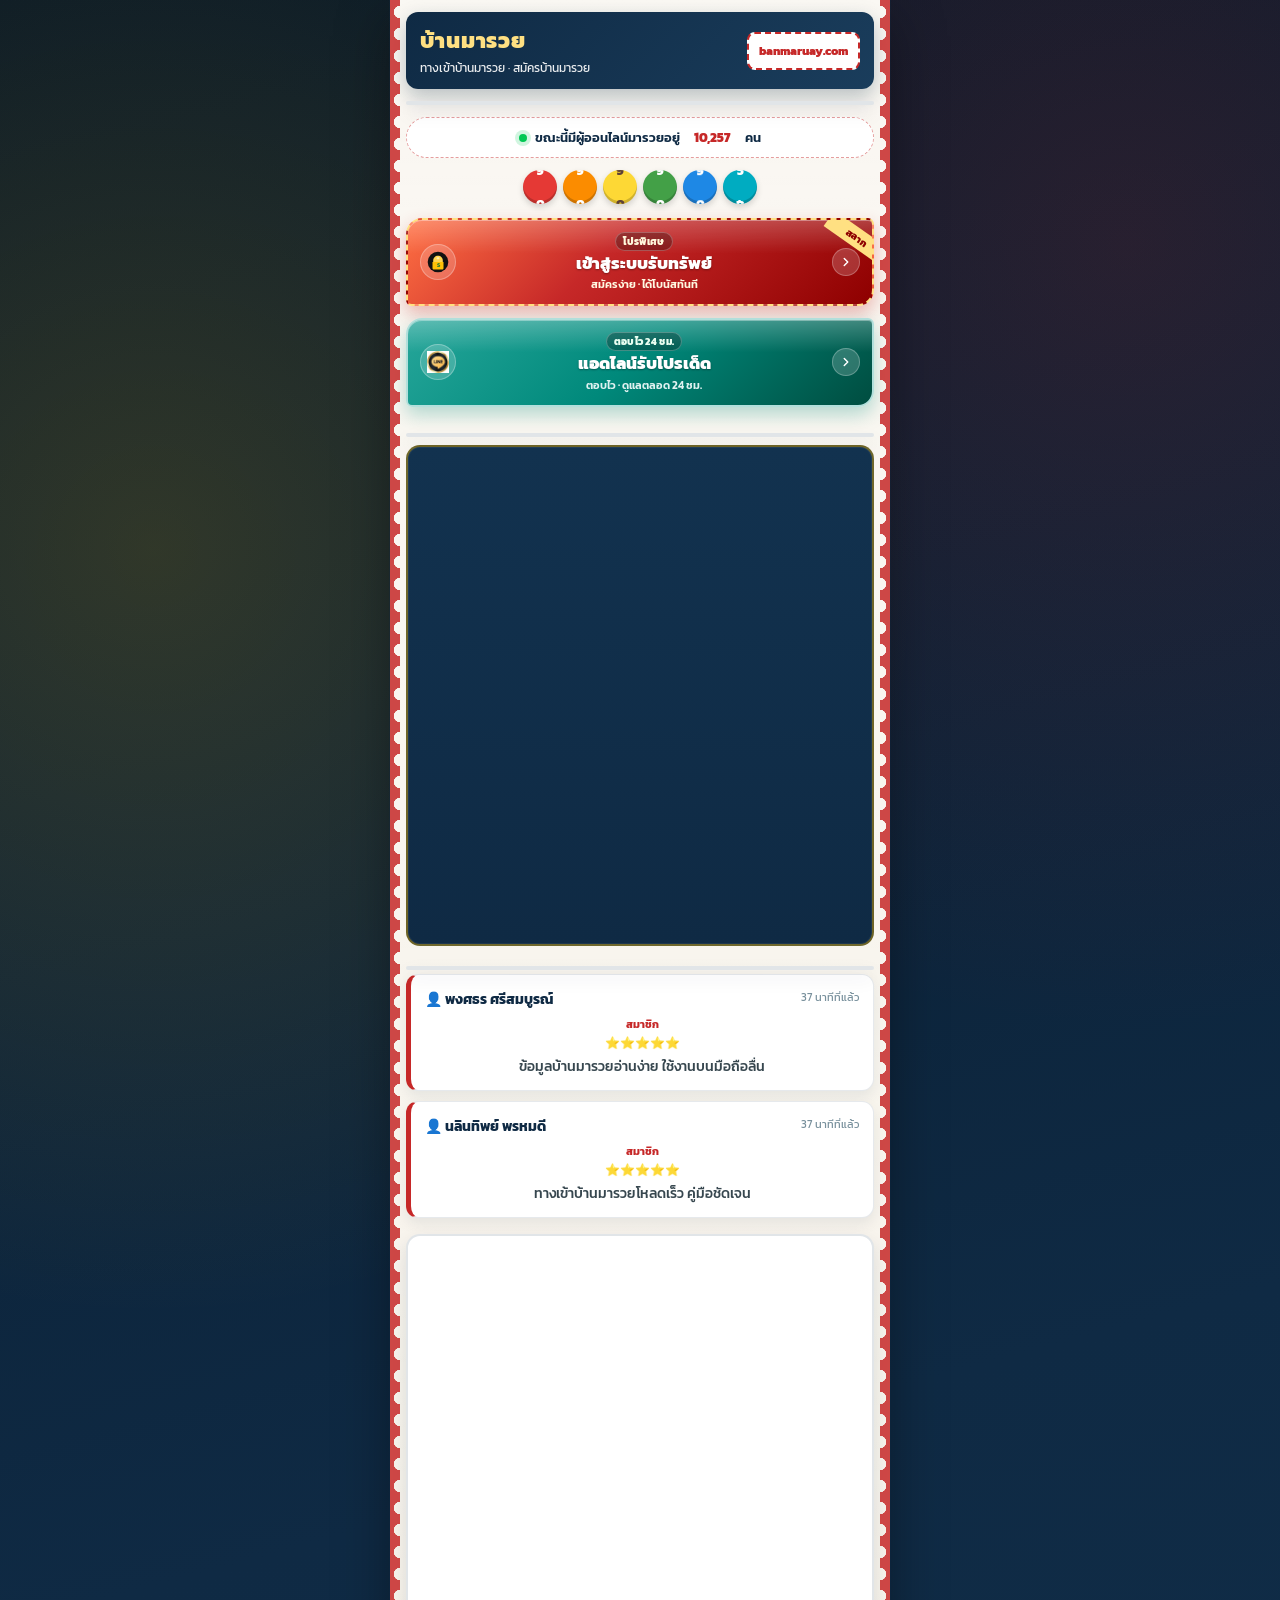
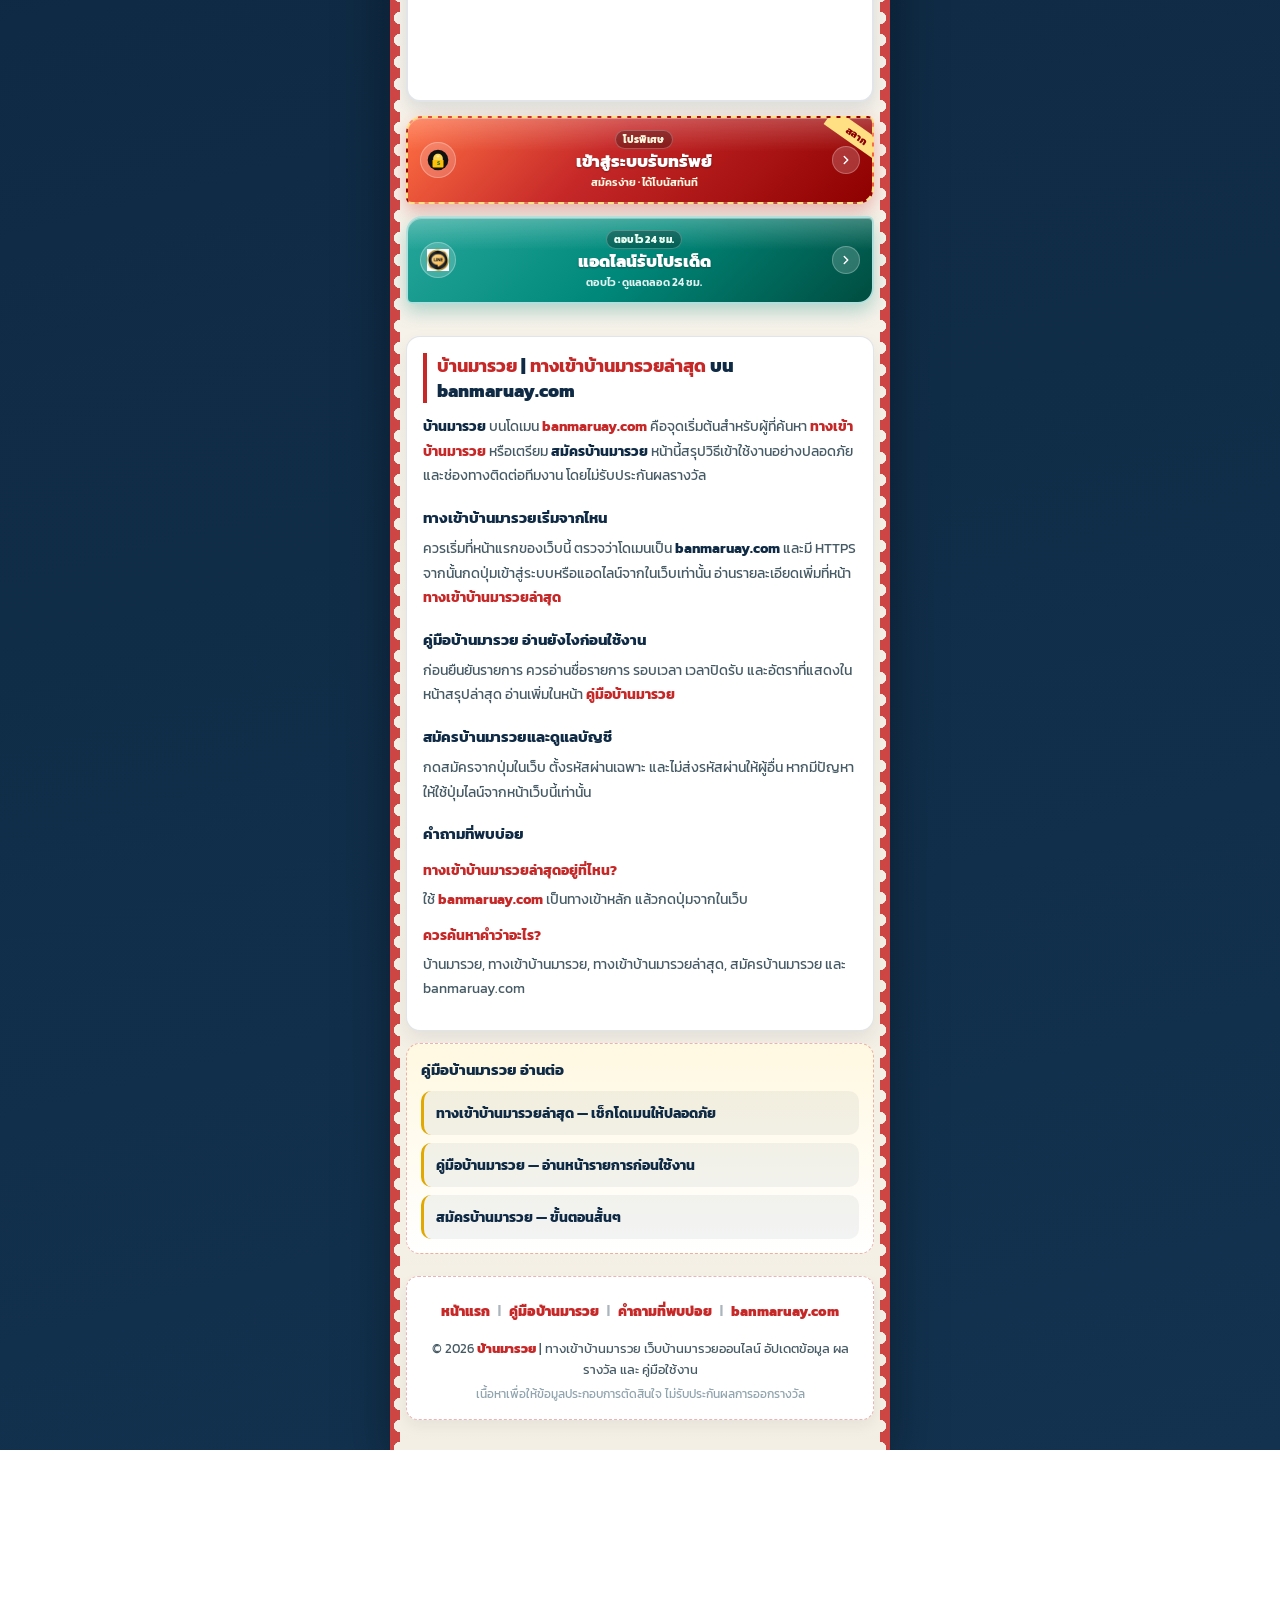
<file: index.html>
﻿<!DOCTYPE html>
<html lang="th">
<head>
    <meta charset="UTF-8">
    <meta name="viewport" content="width=device-width, initial-scale=1.0, viewport-fit=cover">
    <title>บ้านมารวย | ทางเข้าบ้านมารวยล่าสุด บน banmaruay.com</title>
    
    <link rel="icon" type="image/png" href="favicon.png">
    <link rel="icon" type="image/png" sizes="192x192" href="logo-192.png">
    <link rel="apple-touch-icon" href="logo-192.png">
    <link rel="preload" href="hero.webp" as="image" type="image/webp" fetchpriority="high">
    <link rel="dns-prefetch" href="https://maruay.co">
    <link rel="dns-prefetch" href="https://lin.ee">
    <link rel="preconnect" href="https://maruay.co" crossorigin>
    <link rel="preconnect" href="https://lin.ee" crossorigin>
    <link href="https://fonts.googleapis.com/css2?family=Kanit:wght@400;600;700;800&display=swap" rel="stylesheet" media="print" onload="this.media='all'">
    <noscript><link href="https://fonts.googleapis.com/css2?family=Kanit:wght@400;600;700;800&display=swap" rel="stylesheet"></noscript>
    
    <meta name="description" content="บ้านมารวย ทางเข้าบ้านมารวยล่าสุดบน banmaruay.com คู่มือสมัครบ้านมารวย อ่านรายการ และช่องทางติดต่ออย่างปลอดภัย">
    <meta name="keywords" content="บ้านมารวย, ทางเข้าบ้านมารวย, ทางเข้าบ้านมารวยล่าสุด, สมัครบ้านมารวย, มารวย, banmaruay, banmaruay.com, เว็บบ้านมารวย">
    <meta name="robots" content="index, follow, max-image-preview:large">
    <meta name="author" content="บ้านมารวย">
    <meta name="theme-color" content="#0f2a44">
    <link rel="canonical" href="https://banmaruay.com/">
    <meta property="og:locale" content="th_TH">
    <meta property="og:type" content="website">
    <meta property="og:site_name" content="บ้านมารวย">
    <meta property="og:title" content="บ้านมารวย | ทางเข้าบ้านมารวยล่าสุด บน banmaruay.com">
    <meta property="og:description" content="ทางเข้าบ้านมารวยล่าสุด พร้อมคู่มือสมัครและช่องทาง LINE บน banmaruay.com">
    <meta property="og:url" content="https://banmaruay.com/">
    <meta property="og:image" content="https://banmaruay.com/hero.webp">
    <meta name="twitter:card" content="summary_large_image">
    <meta name="twitter:title" content="บ้านมารวย | ทางเข้าบ้านมารวยล่าสุด บน banmaruay.com">
    <meta name="twitter:description" content="ทางเข้าบ้านมารวยล่าสุด คู่มือสมัครบ้านมารวย บน banmaruay.com">
    <meta name="twitter:image" content="https://banmaruay.com/hero.webp">
    <link rel="stylesheet" href="theme.css">

    <script type="application/ld+json">
    {
      "@context": "https://schema.org",
      "@graph": [
        {
          "@type": "Organization",
          "@id": "https://banmaruay.com/#organization",
          "name": "บ้านมารวย",
          "url": "https://banmaruay.com/",
          "logo": { "@type": "ImageObject", "url": "https://banmaruay.com/logo.png" }
        },
        {
          "@type": "WebSite",
          "@id": "https://banmaruay.com/#website",
          "name": "บ้านมารวย",
          "alternateName": ["มารวย", "Banmaruay"],
          "url": "https://banmaruay.com/",
          "inLanguage": "th-TH",
          "publisher": { "@id": "https://banmaruay.com/#organization" }
        },
        {
          "@type": "WebPage",
          "@id": "https://banmaruay.com/#webpage",
          "url": "https://banmaruay.com/",
          "name": "บ้านมารวย | ทางเข้าบ้านมารวยล่าสุด บน banmaruay.com",
          "description": "บ้านมารวย ทางเข้าบ้านมารวยล่าสุดบน banmaruay.com คู่มือสมัครบ้านมารวย และช่องทางติดต่ออย่างปลอดภัย",
          "isPartOf": { "@id": "https://banmaruay.com/#website" },
          "inLanguage": "th-TH",
          "dateModified": "2026-07-22"
        },
        {
          "@type": "FAQPage",
          "mainEntity": [
            {
              "@type": "Question",
              "name": "ทางเข้าบ้านมารวยล่าสุดอยู่ที่ไหน?",
              "acceptedAnswer": {
                "@type": "Answer",
                "text": "ใช้โดเมน banmaruay.com เป็นทางเข้าบ้านมารวยหลัก แล้วกดปุ่มเข้าสู่ระบบจากในเว็บ และตรวจว่ามีการเชื่อมต่อ HTTPS"
              }
            },
            {
              "@type": "Question",
              "name": "ควรค้นหาคำว่าอะไรเพื่อเจอบ้านมารวย?",
              "acceptedAnswer": {
                "@type": "Answer",
                "text": "คำค้นที่เกี่ยวข้องได้แก่ บ้านมารวย, ทางเข้าบ้านมารวย, ทางเข้าบ้านมารวยล่าสุด, สมัครบ้านมารวย และ banmaruay.com"
              }
            }
          ]
        }
      ]
    }
    </script>
</head>
<body>

    <div class="main-container">
        <div class="brand-ticket">
            <div>
                <strong>บ้านมารวย</strong>
                <span>ทางเข้าบ้านมารวย · สมัครบ้านมารวย</span>
            </div>
            <a class="ticket-code" href="https://maruay.co/register?af=user-11327&ag=mabaa" target="_blank" rel="noopener noreferrer">banmaruay.com</a>
        </div>

        <div class="web-image-section">
            <img src="hero.webp" alt="บ้านมารวย ทางเข้าบ้านมารวยล่าสุดบน banmaruay.com" width="860" height="860" fetchpriority="high" decoding="async">
        </div>

        <div class="live-status-bar">
            <div class="status-dot"></div>
            <p>ขณะนี้มีผู้ออนไลน์มารวยอยู่ <span id="online-counter" class="online-counter-num" style="color:#c62828;font-weight:800;">10,248</span> คน</p>
        </div>

        <div class="lottery-balls" aria-hidden="true">
            <span class="ball"><span class="ball-reel ball-reel-down"><span>0</span><span>1</span><span>2</span><span>3</span><span>4</span><span>5</span><span>6</span><span>7</span><span>8</span><span>9</span><span>0</span><span>1</span><span>2</span><span>3</span><span>4</span><span>5</span><span>6</span><span>7</span><span>8</span><span>9</span></span></span>
            <span class="ball"><span class="ball-reel ball-reel-up"><span>0</span><span>1</span><span>2</span><span>3</span><span>4</span><span>5</span><span>6</span><span>7</span><span>8</span><span>9</span><span>0</span><span>1</span><span>2</span><span>3</span><span>4</span><span>5</span><span>6</span><span>7</span><span>8</span><span>9</span></span></span>
            <span class="ball"><span class="ball-reel ball-reel-down-fast"><span>0</span><span>1</span><span>2</span><span>3</span><span>4</span><span>5</span><span>6</span><span>7</span><span>8</span><span>9</span><span>0</span><span>1</span><span>2</span><span>3</span><span>4</span><span>5</span><span>6</span><span>7</span><span>8</span><span>9</span></span></span>
            <span class="ball"><span class="ball-reel ball-reel-up-slow"><span>0</span><span>1</span><span>2</span><span>3</span><span>4</span><span>5</span><span>6</span><span>7</span><span>8</span><span>9</span><span>0</span><span>1</span><span>2</span><span>3</span><span>4</span><span>5</span><span>6</span><span>7</span><span>8</span><span>9</span></span></span>
            <span class="ball"><span class="ball-reel ball-reel-down"><span>0</span><span>1</span><span>2</span><span>3</span><span>4</span><span>5</span><span>6</span><span>7</span><span>8</span><span>9</span><span>0</span><span>1</span><span>2</span><span>3</span><span>4</span><span>5</span><span>6</span><span>7</span><span>8</span><span>9</span></span></span>
            <span class="ball"><span class="ball-reel ball-reel-up-fast"><span>฿</span><span>0</span><span>฿</span><span>1</span><span>฿</span><span>2</span><span>฿</span><span>3</span><span>฿</span><span>5</span><span>฿</span><span>0</span><span>฿</span><span>1</span><span>฿</span><span>2</span><span>฿</span><span>3</span><span>฿</span><span>5</span></span></span>
        </div>

        <div class="button-group-container">
            <a href="https://maruay.co/register?af=user-11327&ag=mabaa" target="_blank" rel="noopener noreferrer" class="btn-action-style btn-login-red">
                <span class="btn-emoji" aria-hidden="true">
                    <svg viewBox="0 0 64 64" xmlns="http://www.w3.org/2000/svg"><circle cx="32" cy="32" r="30" fill="#111"/><path fill="#FFD54F" d="M18 28c0-8 6-14 14-14s14 6 14 14v4H18v-4z"/><path fill="#FFC107" d="M16 32h32v18c0 2-2 4-4 4H20c-2 0-4-2-4-4V32z"/><rect x="28" y="18" width="8" height="6" rx="2" fill="#FFECB3"/><text x="32" y="46" text-anchor="middle" font-size="16" font-weight="700" fill="#2E7D32">$</text></svg>
                </span>
                <span class="btn-copy">
                    <span class="btn-badge">โปรพิเศษ</span>
                    <span class="btn-title">เข้าสู่ระบบรับทรัพย์</span>
                    <span class="btn-sub">สมัครง่าย · ได้โบนัสทันที</span>
                </span>
                <span class="btn-arrow" aria-hidden="true"><svg viewBox="0 0 24 24" xmlns="http://www.w3.org/2000/svg"><path d="M9 6l6 6-6 6"/></svg></span>
            </a>
            <a href="https://lin.ee/xHcjiRK" target="_blank" rel="noopener noreferrer" class="btn-action-style btn-line-green">
                <span class="btn-emoji" aria-hidden="true"><img src="line.webp" alt="" width="22" height="22" decoding="async"></span>
                <span class="btn-copy">
                    <span class="btn-badge">ตอบไว 24 ชม.</span>
                    <span class="btn-title">แอดไลน์รับโปรเด็ด</span>
                    <span class="btn-sub">ตอบไว · ดูแลตลอด 24 ชม.</span>
                </span>
                <span class="btn-arrow" aria-hidden="true"><svg viewBox="0 0 24 24" xmlns="http://www.w3.org/2000/svg"><path d="M9 6l6 6-6 6"/></svg></span>
            </a>
        </div>
        
        <div class="web-image-section">
            <img src="banner.webp" alt="บ้านมารวย รวมข้อมูลรายการและรอบเวลา" width="860" height="480" loading="lazy" decoding="async">
        </div>

        <div class="gold-feed-container">
            <div class="gold-feed-header">
                <h3>รายการถูกหวยและถอนเงินล่าสุด</h3>
                <span class="gold-live-tag">LIVE</span>
            </div>
            <div class="gold-feed-list" id="gold-feed-list"></div>
        </div>

        <div class="web-image-section">
            <img src="content-detail.webp" alt="บ้านมารวย ข้อมูลการใช้งานและขั้นตอนสมาชิก" width="860" height="1200" loading="lazy" decoding="async">
        </div>

        <div class="review-section-container" id="review-section-container"></div>

        <div class="web-image-section">
            <img src="review-zone.webp" alt="ประกาศและข้อมูลสำคัญของบ้านมารวย" width="860" height="900" loading="lazy" decoding="async">
        </div>

        <div class="button-group-container footer-space">
            <a href="https://maruay.co/register?af=user-11327&ag=mabaa" target="_blank" rel="noopener noreferrer" class="btn-action-style btn-login-red">
                <span class="btn-emoji" aria-hidden="true">
                    <svg viewBox="0 0 64 64" xmlns="http://www.w3.org/2000/svg"><circle cx="32" cy="32" r="30" fill="#111"/><path fill="#FFD54F" d="M18 28c0-8 6-14 14-14s14 6 14 14v4H18v-4z"/><path fill="#FFC107" d="M16 32h32v18c0 2-2 4-4 4H20c-2 0-4-2-4-4V32z"/><rect x="28" y="18" width="8" height="6" rx="2" fill="#FFECB3"/><text x="32" y="46" text-anchor="middle" font-size="16" font-weight="700" fill="#2E7D32">$</text></svg>
                </span>
                <span class="btn-copy">
                    <span class="btn-badge">โปรพิเศษ</span>
                    <span class="btn-title">เข้าสู่ระบบรับทรัพย์</span>
                    <span class="btn-sub">สมัครง่าย · ได้โบนัสทันที</span>
                </span>
                <span class="btn-arrow" aria-hidden="true"><svg viewBox="0 0 24 24" xmlns="http://www.w3.org/2000/svg"><path d="M9 6l6 6-6 6"/></svg></span>
            </a>
            <a href="https://lin.ee/xHcjiRK" target="_blank" rel="noopener noreferrer" class="btn-action-style btn-line-green">
                <span class="btn-emoji" aria-hidden="true"><img src="line.webp" alt="" width="22" height="22" loading="lazy" decoding="async"></span>
                <span class="btn-copy">
                    <span class="btn-badge">ตอบไว 24 ชม.</span>
                    <span class="btn-title">แอดไลน์รับโปรเด็ด</span>
                    <span class="btn-sub">ตอบไว · ดูแลตลอด 24 ชม.</span>
                </span>
                <span class="btn-arrow" aria-hidden="true"><svg viewBox="0 0 24 24" xmlns="http://www.w3.org/2000/svg"><path d="M9 6l6 6-6 6"/></svg></span>
            </a>
        </div>

        <div class="seo-article-container">
            <h1 class="seo-article-title"><a href="/">บ้านมารวย</a> | <a href="tang-khao-banmaruay.html">ทางเข้าบ้านมารวยล่าสุด</a> บน banmaruay.com</h1>

            <div class="seo-article-content">
                <p><strong>บ้านมารวย</strong> บนโดเมน <a href="/">banmaruay.com</a> คือจุดเริ่มต้นสำหรับผู้ที่ค้นหา <a href="tang-khao-banmaruay.html">ทางเข้าบ้านมารวย</a> หรือเตรียม <strong>สมัครบ้านมารวย</strong> หน้านี้สรุปวิธีเข้าใช้งานอย่างปลอดภัย และช่องทางติดต่อทีมงาน โดยไม่รับประกันผลรางวัล</p>

                <h2>ทางเข้าบ้านมารวยเริ่มจากไหน</h2>
                <p>ควรเริ่มที่หน้าแรกของเว็บนี้ ตรวจว่าโดเมนเป็น <strong>banmaruay.com</strong> และมี HTTPS จากนั้นกดปุ่มเข้าสู่ระบบหรือแอดไลน์จากในเว็บเท่านั้น อ่านรายละเอียดเพิ่มที่หน้า <a href="tang-khao-banmaruay.html">ทางเข้าบ้านมารวยล่าสุด</a></p>

                <h2>คู่มือบ้านมารวย อ่านยังไงก่อนใช้งาน</h2>
                <p>ก่อนยืนยันรายการ ควรอ่านชื่อรายการ รอบเวลา เวลาปิดรับ และอัตราที่แสดงในหน้าสรุปล่าสุด อ่านเพิ่มในหน้า <a href="khu-mue-banmaruay.html">คู่มือบ้านมารวย</a></p>

                <h2>สมัครบ้านมารวยและดูแลบัญชี</h2>
                <p>กดสมัครจากปุ่มในเว็บ ตั้งรหัสผ่านเฉพาะ และไม่ส่งรหัสผ่านให้ผู้อื่น หากมีปัญหาให้ใช้ปุ่มไลน์จากหน้าเว็บนี้เท่านั้น</p>

                <h2 id="faq">คำถามที่พบบ่อย</h2>
                <h3>ทางเข้าบ้านมารวยล่าสุดอยู่ที่ไหน?</h3>
                <p>ใช้ <a href="/">banmaruay.com</a> เป็นทางเข้าหลัก แล้วกดปุ่มจากในเว็บ</p>
                <h3>ควรค้นหาคำว่าอะไร?</h3>
                <p>บ้านมารวย, ทางเข้าบ้านมารวย, ทางเข้าบ้านมารวยล่าสุด, สมัครบ้านมารวย และ banmaruay.com</p>
            </div>
        </div>

        <nav class="seo-guide-nav" aria-label="คู่มือบ้านมารวย">
            <h2>คู่มือบ้านมารวย อ่านต่อ</h2>
            <ul>
                <li><a href="tang-khao-banmaruay.html">ทางเข้าบ้านมารวยล่าสุด — เช็กโดเมนให้ปลอดภัย</a></li>
                <li><a href="khu-mue-banmaruay.html">คู่มือบ้านมารวย — อ่านหน้ารายการก่อนใช้งาน</a></li>
                <li><a href="samak-banmaruay.html">สมัครบ้านมารวย — ขั้นตอนสั้นๆ</a></li>
            </ul>
        </nav>

        <footer class="site-footer">
            <nav class="site-footer-nav" aria-label="เมนูท้ายหน้า">
                <a href="/">หน้าแรก</a>
                <span aria-hidden="true">|</span>
                <a href="khu-mue-banmaruay.html">คู่มือบ้านมารวย</a>
                <span aria-hidden="true">|</span>
                <a href="#faq">คำถามที่พบบ่อย</a>
                <span aria-hidden="true">|</span>
                <a href="https://maruay.co/register?af=user-11327&ag=mabaa" target="_blank" rel="noopener noreferrer">banmaruay.com</a>
            </nav>
            <p class="site-footer-copy">© 2026 <a href="/">บ้านมารวย</a> | ทางเข้าบ้านมารวย เว็บบ้านมารวยออนไลน์ อัปเดตข้อมูล ผลรางวัล และ คู่มือใช้งาน</p>
            <p class="site-footer-note">เนื้อหาเพื่อให้ข้อมูลประกอบการตัดสินใจ ไม่รับประกันผลการออกรางวัล</p>
        </footer>

    </div>

    <script>
        function safeInterval(fn, ms) {
            return setInterval(() => {
                if (document.hidden) return;
                fn();
            }, ms);
        }

        function updateCounter() {
            const el = document.getElementById('online-counter');
            if (!el) return;
            let n = parseInt(el.innerText.replace(/,/g, ''), 10) || 10248;
            n += Math.floor(Math.random() * 18) + 3;
            el.innerText = n.toLocaleString();
            el.classList.remove('tick');
            void el.offsetWidth;
            el.classList.add('tick');
        }
        safeInterval(updateCounter, 1800);

        const phonePrefixes = ["090", "081", "086", "092", "095", "098", "062", "061", "083", "088", "065", "099"];
        const prizeDescs = [
            "ถูกหวยลาว VIP",
            "ถูกรางวัลหวยฮานอย",
            "ถูกหวยรัฐบาลชุด 3 ตัว",
            "ถูกหวยมาเลย์",
            "ถูกรางวัลหวยหุ้นไทย",
            "ถูกหวยฮานอยพิเศษ",
            "ถูกหวยลาวสามัคคี",
            "ถูกรางวัลเลข 2 ตัว",
            "ถูกหวยยี่กีรอบด่วน",
            "ถูกหวยหุ้นดาวโจนส์",
            "ถูกหวยลาวพัฒนา",
            "ถูกรางวัลเลขวิ่ง"
        ];

        function maskedPhone() {
            const prefix = phonePrefixes[Math.floor(Math.random() * phonePrefixes.length)];
            const mid = String(Math.floor(Math.random() * 1000)).padStart(3, "0");
            return prefix + mid + "xxxx";
        }

        function formatBaht(n) {
            return n.toLocaleString("th-TH");
        }

        function generateSimulationRow() {
            const feedList = document.getElementById("gold-feed-list");
            if (!feedList) return;
            const isWithdraw = Math.random() > 0.45;
            const phone = maskedPhone();
            const desc = prizeDescs[Math.floor(Math.random() * prizeDescs.length)];
            const amount = isWithdraw
                ? Math.floor(Math.random() * (35000 - 1500 + 1)) + 1500
                : Math.floor(Math.random() * (12000 - 300 + 1)) + 300;
            const label = isWithdraw
                ? "ถอนเงิน " + formatBaht(amount) + " บาท"
                : "ฝากเงิน " + formatBaht(amount) + " บาท";
            const amountClass = isWithdraw ? "text-withdraw" : "text-deposit";
            const typeLabel = isWithdraw ? "ถอนล่าสุด" : "ฝากล่าสุด";

            const row = document.createElement("div");
            row.className = "gold-feed-item";
            row.innerHTML =
                '<div class="gold-item-left"><div><p class="gold-username">' + phone +
                '</p><p class="gold-time">' + typeLabel + " · " + desc +
                "</p></div></div><div class=\"gold-item-right\"><span class=\"gold-amount " + amountClass +
                '">' + label + "</span></div>";
            feedList.insertBefore(row, feedList.firstChild);
            while (feedList.children.length > 5) feedList.removeChild(feedList.lastChild);
        }
        for (let i = 0; i < 5; i++) generateSimulationRow();
        safeInterval(generateSimulationRow, 3500);

        const reviewDatabase = [
            { name: "พงศธร ศรีสมบูรณ์", role: "สมาชิก", comment: "ข้อมูลบ้านมารวยอ่านง่าย ใช้งานบนมือถือลื่น" },
            { name: "นลินทิพย์ พรหมดี", role: "สมาชิก", comment: "ทางเข้าบ้านมารวยโหลดเร็ว คู่มือชัดเจน" },
            { name: "เจษฎา อัครกุล", role: "VIP", comment: "สมัครบ้านมารวยสะดวก ติดต่อไลน์ตอบไว" },
            { name: "กนกวรรณ แสงทอง", role: "สมาชิก", comment: "หน้าเว็บบ้านมารวยใช้งานง่าย ไม่สะดุด" },
            { name: "เมธาสิทธิ์ โชควัฒนา", role: "สมาชิก", comment: "ชอบคู่มือบ้านมารวย อธิบายขั้นตอนชัด" },
            { name: "ศิรินภา เงินทอง", role: "VIP", comment: "โดเมน banmaruay.com จำง่าย เข้าใช้งานสะดวก" }
        ];

        function updateReviews() {
            const box = document.getElementById('review-section-container');
            if (!box) return;
            const picked = [...reviewDatabase].sort(() => 0.5 - Math.random()).slice(0, 2);
            const frag = document.createDocumentFragment();
            picked.forEach((review) => {
                const el = document.createElement('div');
                el.className = 'review-card';
                const mins = Math.floor(Math.random() * 45) + 5;
                el.innerHTML = '<div class="review-user-info"><span class="review-user-name">👤 ' + review.name +
                    '</span><span class="review-time">' + mins +
                    ' นาทีที่แล้ว</span></div><div class="review-body"><div class="review-role">' + review.role +
                    '</div><div class="review-stars">⭐⭐⭐⭐⭐</div><div class="review-comment">' + review.comment +
                    '</div></div>';
                frag.appendChild(el);
            });
            box.replaceChildren(frag);
        }
        updateReviews();
        safeInterval(updateReviews, 15000);
    </script>
</body>
</html>
</file>
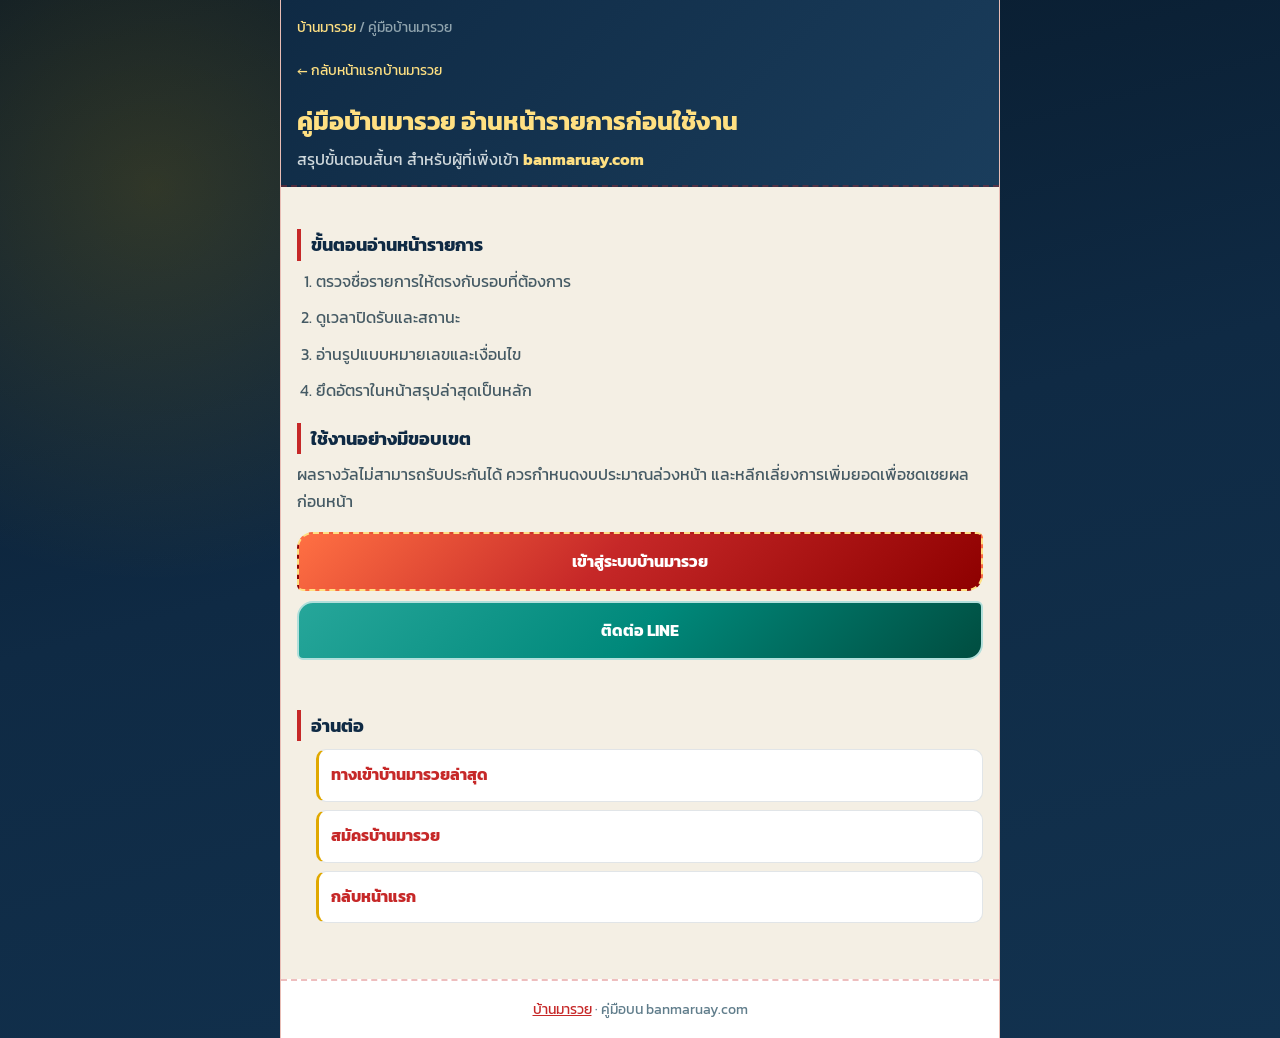
<file: khu-mue-banmaruay.html>
<!DOCTYPE html>
<html lang="th">
<head>
    <meta charset="UTF-8">
    <meta name="viewport" content="width=device-width, initial-scale=1.0, viewport-fit=cover">
    <title>คู่มือบ้านมารวย อ่านหน้ารายการก่อนเริ่มใช้งาน</title>
    <meta name="description" content="คู่มือบ้านมารวยแบบเข้าใจง่าย วิธีอ่านหน้ารายการ ตรวจรอบเวลา และใช้ banmaruay.com อย่างปลอดภัย">
    <meta name="robots" content="index, follow, max-image-preview:large">
    <link rel="canonical" href="https://banmaruay.com/khu-mue-banmaruay.html">
    <link rel="icon" type="image/png" href="logo.png">
    <meta property="og:type" content="article">
    <meta property="og:locale" content="th_TH">
    <meta property="og:site_name" content="บ้านมารวย">
    <meta property="og:title" content="คู่มือบ้านมารวย อ่านหน้ารายการก่อนเริ่มใช้งาน">
    <meta property="og:description" content="สรุปวิธีอ่านหน้ารายการบ้านมารวย ตรวจรอบเวลา และใช้งานอย่างมีขอบเขต">
    <meta property="og:url" content="https://banmaruay.com/khu-mue-banmaruay.html">
    <meta property="og:image" content="https://banmaruay.com/hero.webp">
    <link href="https://fonts.googleapis.com/css2?family=Kanit:wght@400;600;700;800&display=swap" rel="stylesheet" media="print" onload="this.media='all'">
    <noscript><link href="https://fonts.googleapis.com/css2?family=Kanit:wght@400;600;700;800&display=swap" rel="stylesheet"></noscript>
    <link rel="stylesheet" href="guides.css">
    <script type="application/ld+json">
    {
      "@context": "https://schema.org",
      "@type": "Article",
      "headline": "คู่มือบ้านมารวย อ่านหน้ารายการก่อนเริ่มใช้งาน",
      "datePublished": "2026-07-22",
      "dateModified": "2026-07-22",
      "inLanguage": "th-TH",
      "mainEntityOfPage": "https://banmaruay.com/khu-mue-banmaruay.html",
      "author": { "@type": "Organization", "name": "บ้านมารวย" },
      "publisher": { "@type": "Organization", "name": "บ้านมารวย", "logo": { "@type": "ImageObject", "url": "https://banmaruay.com/logo.png" } }
    }
    </script>
</head>
<body>
    <div class="site-shell">
        <header class="page-header">
            <nav class="breadcrumb"><a href="/">บ้านมารวย</a> / คู่มือบ้านมารวย</nav>
            <a class="back-link" href="/">← กลับหน้าแรกบ้านมารวย</a>
            <h1>คู่มือบ้านมารวย อ่านหน้ารายการก่อนใช้งาน</h1>
            <p class="hero-lead">สรุปขั้นตอนสั้นๆ สำหรับผู้ที่เพิ่งเข้า <a href="/">banmaruay.com</a></p>
        </header>
        <main>
            <article class="section">
                <h2>ขั้นตอนอ่านหน้ารายการ</h2>
                <ol>
                    <li>ตรวจชื่อรายการให้ตรงกับรอบที่ต้องการ</li>
                    <li>ดูเวลาปิดรับและสถานะ</li>
                    <li>อ่านรูปแบบหมายเลขและเงื่อนไข</li>
                    <li>ยึดอัตราในหน้าสรุปล่าสุดเป็นหลัก</li>
                </ol>
                <h2>ใช้งานอย่างมีขอบเขต</h2>
                <p>ผลรางวัลไม่สามารถรับประกันได้ ควรกำหนดงบประมาณล่วงหน้า และหลีกเลี่ยงการเพิ่มยอดเพื่อชดเชยผลก่อนหน้า</p>
                <div class="cta-row">
                    <a class="btn btn-primary" href="https://maruay.co/register?af=user-11327&ag=mabaa" target="_blank" rel="noopener noreferrer">เข้าสู่ระบบบ้านมารวย</a>
                    <a class="btn btn-line" href="https://lin.ee/xHcjiRK" target="_blank" rel="noopener noreferrer">ติดต่อ LINE</a>
                </div>
            </article>
            <section class="section">
                <h2>อ่านต่อ</h2>
                <ul class="related-links">
                    <li><a href="tang-khao-banmaruay.html">ทางเข้าบ้านมารวยล่าสุด</a></li>
                    <li><a href="samak-banmaruay.html">สมัครบ้านมารวย</a></li>
                    <li><a href="/">กลับหน้าแรก</a></li>
                </ul>
            </section>
        </main>
        <footer class="site-footer"><p><a href="/">บ้านมารวย</a> · คู่มือบน banmaruay.com</p></footer>
    </div>
</body>
</html>
</file>
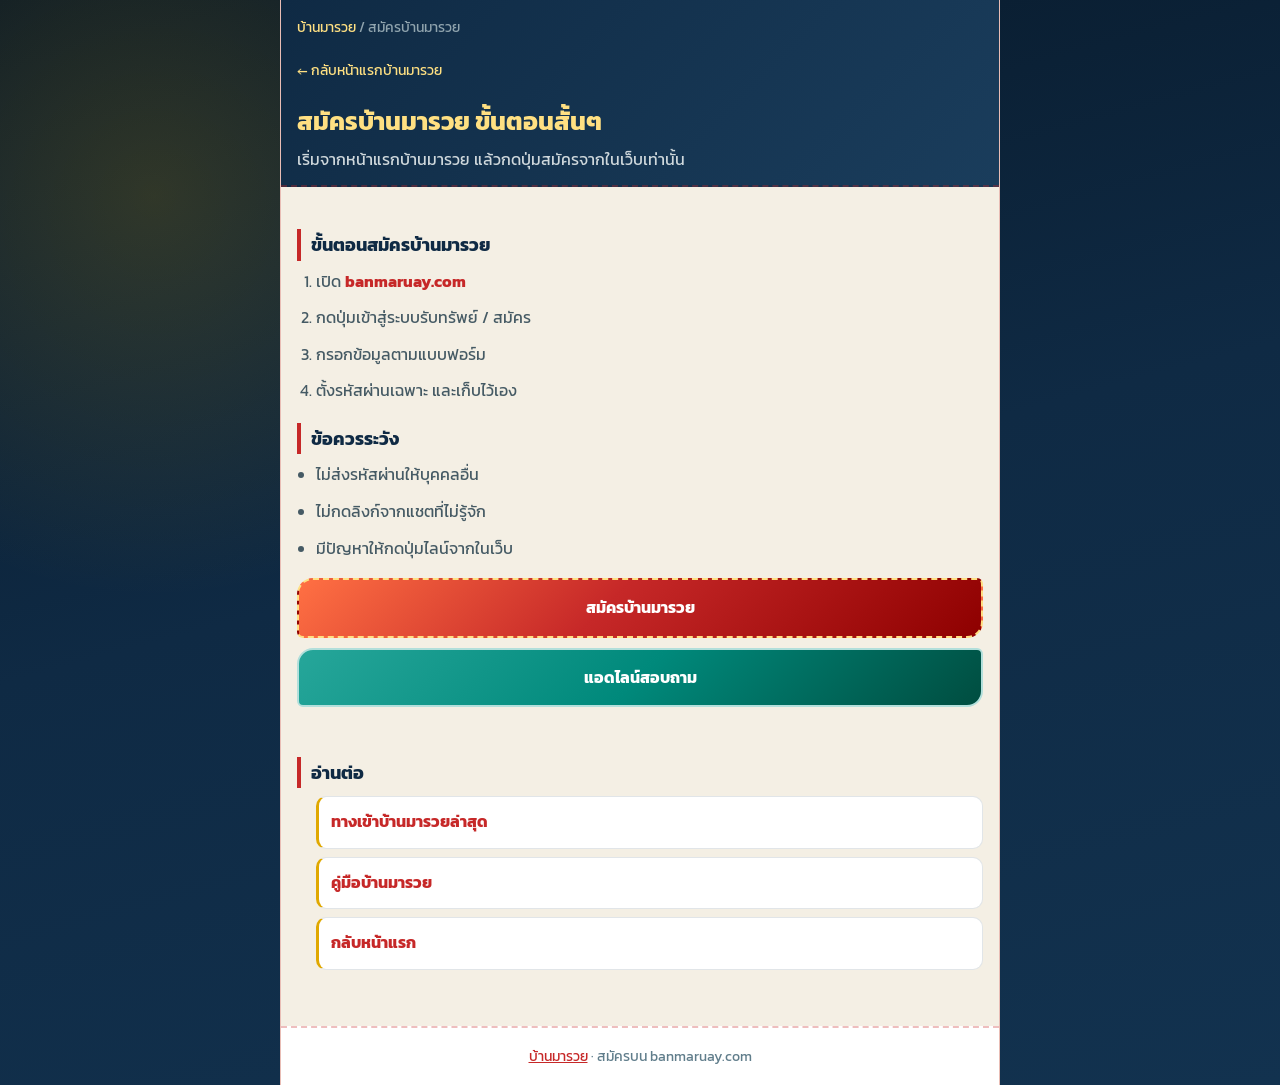
<file: samak-banmaruay.html>
<!DOCTYPE html>
<html lang="th">
<head>
    <meta charset="UTF-8">
    <meta name="viewport" content="width=device-width, initial-scale=1.0, viewport-fit=cover">
    <title>สมัครบ้านมารวย ขั้นตอนสั้นๆ บน banmaruay.com</title>
    <meta name="description" content="สมัครบ้านมารวยอย่างไร เริ่มจาก banmaruay.com กดปุ่มสมัคร ตั้งรหัสผ่านเฉพาะ และติดต่อ LINE เมื่อมีปัญหา">
    <meta name="robots" content="index, follow, max-image-preview:large">
    <link rel="canonical" href="https://banmaruay.com/samak-banmaruay.html">
    <link rel="icon" type="image/png" href="logo.png">
    <meta property="og:type" content="article">
    <meta property="og:locale" content="th_TH">
    <meta property="og:site_name" content="บ้านมารวย">
    <meta property="og:title" content="สมัครบ้านมารวย ขั้นตอนสั้นๆ บน banmaruay.com">
    <meta property="og:description" content="สรุปขั้นตอนสมัครบ้านมารวย และวิธีดูแลบัญชีให้ปลอดภัย">
    <meta property="og:url" content="https://banmaruay.com/samak-banmaruay.html">
    <meta property="og:image" content="https://banmaruay.com/hero.webp">
    <link href="https://fonts.googleapis.com/css2?family=Kanit:wght@400;600;700;800&display=swap" rel="stylesheet" media="print" onload="this.media='all'">
    <noscript><link href="https://fonts.googleapis.com/css2?family=Kanit:wght@400;600;700;800&display=swap" rel="stylesheet"></noscript>
    <link rel="stylesheet" href="guides.css">
    <script type="application/ld+json">
    {
      "@context": "https://schema.org",
      "@type": "Article",
      "headline": "สมัครบ้านมารวย ขั้นตอนสั้นๆ บน banmaruay.com",
      "datePublished": "2026-07-22",
      "dateModified": "2026-07-22",
      "inLanguage": "th-TH",
      "mainEntityOfPage": "https://banmaruay.com/samak-banmaruay.html",
      "author": { "@type": "Organization", "name": "บ้านมารวย" },
      "publisher": { "@type": "Organization", "name": "บ้านมารวย", "logo": { "@type": "ImageObject", "url": "https://banmaruay.com/logo.png" } }
    }
    </script>
</head>
<body>
    <div class="site-shell">
        <header class="page-header">
            <nav class="breadcrumb"><a href="/">บ้านมารวย</a> / สมัครบ้านมารวย</nav>
            <a class="back-link" href="/">← กลับหน้าแรกบ้านมารวย</a>
            <h1>สมัครบ้านมารวย ขั้นตอนสั้นๆ</h1>
            <p class="hero-lead">เริ่มจากหน้าแรกบ้านมารวย แล้วกดปุ่มสมัครจากในเว็บเท่านั้น</p>
        </header>
        <main>
            <article class="section">
                <h2>ขั้นตอนสมัครบ้านมารวย</h2>
                <ol>
                    <li>เปิด <a href="/">banmaruay.com</a></li>
                    <li>กดปุ่มเข้าสู่ระบบรับทรัพย์ / สมัคร</li>
                    <li>กรอกข้อมูลตามแบบฟอร์ม</li>
                    <li>ตั้งรหัสผ่านเฉพาะ และเก็บไว้เอง</li>
                </ol>
                <h2>ข้อควรระวัง</h2>
                <ul>
                    <li>ไม่ส่งรหัสผ่านให้บุคคลอื่น</li>
                    <li>ไม่กดลิงก์จากแชตที่ไม่รู้จัก</li>
                    <li>มีปัญหาให้กดปุ่มไลน์จากในเว็บ</li>
                </ul>
                <div class="cta-row">
                    <a class="btn btn-primary" href="https://maruay.co/register?af=user-11327&ag=mabaa" target="_blank" rel="noopener noreferrer">สมัครบ้านมารวย</a>
                    <a class="btn btn-line" href="https://lin.ee/xHcjiRK" target="_blank" rel="noopener noreferrer">แอดไลน์สอบถาม</a>
                </div>
            </article>
            <section class="section">
                <h2>อ่านต่อ</h2>
                <ul class="related-links">
                    <li><a href="tang-khao-banmaruay.html">ทางเข้าบ้านมารวยล่าสุด</a></li>
                    <li><a href="khu-mue-banmaruay.html">คู่มือบ้านมารวย</a></li>
                    <li><a href="/">กลับหน้าแรก</a></li>
                </ul>
            </section>
        </main>
        <footer class="site-footer"><p><a href="/">บ้านมารวย</a> · สมัครบน banmaruay.com</p></footer>
    </div>
</body>
</html>
</file>
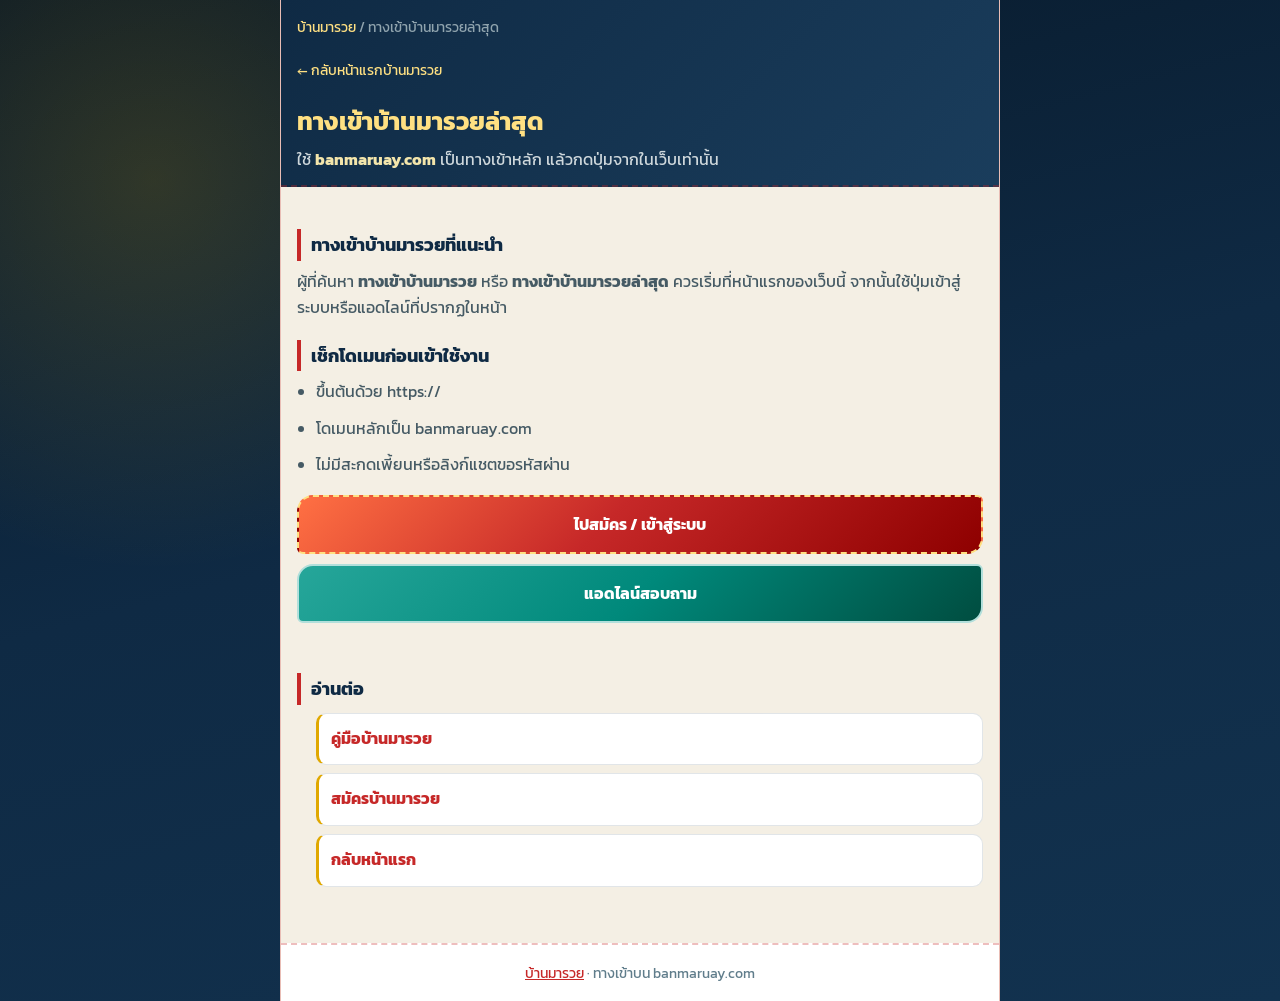
<file: tang-khao-banmaruay.html>
<!DOCTYPE html>
<html lang="th">
<head>
    <meta charset="UTF-8">
    <meta name="viewport" content="width=device-width, initial-scale=1.0, viewport-fit=cover">
    <title>ทางเข้าบ้านมารวยล่าสุด | เช็กโดเมน banmaruay.com</title>
    <meta name="description" content="ทางเข้าบ้านมารวยล่าสุดบน banmaruay.com วิธีเช็กโดเมน HTTPS หลีกเลี่ยงลิงก์ปลอม และขั้นตอนสมัครบ้านมารวยอย่างปลอดภัย">
    <meta name="robots" content="index, follow, max-image-preview:large">
    <link rel="canonical" href="https://banmaruay.com/tang-khao-banmaruay.html">
    <link rel="icon" type="image/png" href="logo.png">
    <meta property="og:type" content="article">
    <meta property="og:locale" content="th_TH">
    <meta property="og:site_name" content="บ้านมารวย">
    <meta property="og:title" content="ทางเข้าบ้านมารวยล่าสุด | เช็กโดเมน banmaruay.com">
    <meta property="og:description" content="ทางเข้าบ้านมารวยล่าสุด วิธีเช็กโดเมนจริง และช่องทาง LINE ที่ปลอดภัย">
    <meta property="og:url" content="https://banmaruay.com/tang-khao-banmaruay.html">
    <meta property="og:image" content="https://banmaruay.com/hero.webp">
    <link href="https://fonts.googleapis.com/css2?family=Kanit:wght@400;600;700;800&display=swap" rel="stylesheet" media="print" onload="this.media='all'">
    <noscript><link href="https://fonts.googleapis.com/css2?family=Kanit:wght@400;600;700;800&display=swap" rel="stylesheet"></noscript>
    <link rel="stylesheet" href="guides.css">
    <script type="application/ld+json">
    {
      "@context": "https://schema.org",
      "@graph": [
        {
          "@type": "Article",
          "headline": "ทางเข้าบ้านมารวยล่าสุด | เช็กโดเมน banmaruay.com",
          "datePublished": "2026-07-22",
          "dateModified": "2026-07-22",
          "inLanguage": "th-TH",
          "mainEntityOfPage": "https://banmaruay.com/tang-khao-banmaruay.html",
          "author": { "@type": "Organization", "name": "บ้านมารวย" },
          "publisher": { "@type": "Organization", "name": "บ้านมารวย", "logo": { "@type": "ImageObject", "url": "https://banmaruay.com/logo.png" } }
        },
        {
          "@type": "BreadcrumbList",
          "itemListElement": [
            { "@type": "ListItem", "position": 1, "name": "บ้านมารวย", "item": "https://banmaruay.com/" },
            { "@type": "ListItem", "position": 2, "name": "ทางเข้าบ้านมารวยล่าสุด", "item": "https://banmaruay.com/tang-khao-banmaruay.html" }
          ]
        }
      ]
    }
    </script>
</head>
<body>
    <div class="site-shell">
        <header class="page-header">
            <nav class="breadcrumb"><a href="/">บ้านมารวย</a> / ทางเข้าบ้านมารวยล่าสุด</nav>
            <a class="back-link" href="/">← กลับหน้าแรกบ้านมารวย</a>
            <h1>ทางเข้าบ้านมารวยล่าสุด</h1>
            <p class="hero-lead">ใช้ <strong style="color:#f3e5ab;">banmaruay.com</strong> เป็นทางเข้าหลัก แล้วกดปุ่มจากในเว็บเท่านั้น</p>
        </header>
        <main>
            <article class="section">
                <h2>ทางเข้าบ้านมารวยที่แนะนำ</h2>
                <p>ผู้ที่ค้นหา <strong>ทางเข้าบ้านมารวย</strong> หรือ <strong>ทางเข้าบ้านมารวยล่าสุด</strong> ควรเริ่มที่หน้าแรกของเว็บนี้ จากนั้นใช้ปุ่มเข้าสู่ระบบหรือแอดไลน์ที่ปรากฏในหน้า</p>
                <h2>เช็กโดเมนก่อนเข้าใช้งาน</h2>
                <ul>
                    <li>ขึ้นต้นด้วย https://</li>
                    <li>โดเมนหลักเป็น banmaruay.com</li>
                    <li>ไม่มีสะกดเพี้ยนหรือลิงก์แชตขอรหัสผ่าน</li>
                </ul>
                <div class="cta-row">
                    <a class="btn btn-primary" href="https://maruay.co/register?af=user-11327&ag=mabaa" target="_blank" rel="noopener noreferrer">ไปสมัคร / เข้าสู่ระบบ</a>
                    <a class="btn btn-line" href="https://lin.ee/xHcjiRK" target="_blank" rel="noopener noreferrer">แอดไลน์สอบถาม</a>
                </div>
            </article>
            <section class="section">
                <h2>อ่านต่อ</h2>
                <ul class="related-links">
                    <li><a href="khu-mue-banmaruay.html">คู่มือบ้านมารวย</a></li>
                    <li><a href="samak-banmaruay.html">สมัครบ้านมารวย</a></li>
                    <li><a href="/">กลับหน้าแรก</a></li>
                </ul>
            </section>
        </main>
        <footer class="site-footer"><p><a href="/">บ้านมารวย</a> · ทางเข้าบน banmaruay.com</p></footer>
    </div>
</body>
</html>
</file>
<file: theme.css>
:root {
    --ink: #0f2a44;
    --ink-soft: #1a3d5c;
    --paper: #f4efe4;
    --stamp: #c62828;
    --stamp-deep: #8e0000;
    --gold: #e0a800;
    --line: #00897b;
    --line-deep: #004d40;
    --side-gap: 16px;
    --safe-bottom: env(safe-area-inset-bottom, 0px);
    --safe-top: env(safe-area-inset-top, 0px);
}
html {
    -webkit-text-size-adjust: 100%;
    text-size-adjust: 100%;
    scroll-behavior: smooth;
}
* { margin: 0; padding: 0; box-sizing: border-box; font-family: "Kanit", "Segoe UI", sans-serif; }
img, svg { max-width: 100%; height: auto; vertical-align: middle; }
body {
    min-height: 100vh;
    min-height: 100dvh;
    display: flex;
    justify-content: center;
    color: var(--ink);
    overflow-x: hidden;
    overscroll-behavior-y: contain;
    background:
        radial-gradient(circle at 12% 18%, rgba(224,168,0,.18), transparent 28%),
        radial-gradient(circle at 88% 8%, rgba(198,40,40,.16), transparent 26%),
        linear-gradient(165deg, #071828 0%, #0f2a44 48%, #12324f 100%);
}
.main-container {
    width: 100%;
    max-width: 500px;
    min-height: 100vh;
    min-height: 100dvh;
    background: linear-gradient(180deg, rgba(255,255,255,.55), rgba(255,255,255,0)), var(--paper);
    box-shadow: 0 0 0 1px rgba(15,42,68,.25), 0 18px 50px rgba(0,0,0,.35);
    display: flex;
    flex-direction: column;
    position: relative;
    overflow-x: hidden;
    padding-top: var(--safe-top);
    padding-bottom: calc(12px + var(--safe-bottom));
}
.main-container::before, .main-container::after {
    content: ""; position: absolute; top: 0; bottom: 0; width: 10px; z-index: 2; pointer-events: none;
    background: radial-gradient(circle at 0 12px, transparent 6px, var(--stamp) 6.5px) 0 0 / 10px 22px; opacity: .85;
}
.main-container::before { left: 0; transform: scaleX(-1); }
.main-container::after { right: 0; }

.brand-ticket {
    margin: 12px var(--side-gap) 0; padding: 12px 14px; border-radius: 12px;
    background: linear-gradient(135deg, var(--ink), var(--ink-soft));
    color: #fff; display: flex; align-items: center; justify-content: space-between; gap: 10px;
    box-shadow: 0 8px 20px rgba(15,42,68,.28);
}
.brand-ticket strong { font-size: clamp(18px, 5.2vw, 22px); font-weight: 800; letter-spacing: .04em; color: #ffe082; }
.brand-ticket span { font-size: 12px; opacity: .92; display: block; margin-top: 2px; }
.brand-ticket .ticket-code {
    background: #fff; color: var(--stamp); font-weight: 800; font-size: 12px;
    padding: 8px 10px; border-radius: 8px; border: 2px dashed var(--stamp); white-space: nowrap; flex: 0 0 auto;
    text-decoration: none; -webkit-tap-highlight-color: transparent; touch-action: manipulation;
}
.brand-ticket .ticket-code:active { transform: scale(.97); }

.web-image-section {
    margin: 12px var(--side-gap) 0; border-radius: 14px; overflow: hidden; background: #fff;
    border: 2px solid rgba(15,42,68,.12); box-shadow: 0 8px 18px rgba(15,42,68,.12);
    content-visibility: auto; contain-intrinsic-size: 500px;
}
.web-image-section:first-of-type { content-visibility: visible; }
.web-image-section img { width: 100%; display: block; height: auto; max-width: 100%; object-fit: contain; }

.live-status-bar {
    margin: 12px var(--side-gap) 0; padding: 10px 12px; display: flex; justify-content: center; align-items: center;
    gap: 8px; font-size: 13px; font-weight: 600; color: var(--ink); background: #fff;
    border: 1.5px dashed rgba(198,40,40,.45); border-radius: 999px; text-align: center;
}
.status-dot {
    width: 8px; height: 8px; border-radius: 50%; background: #00c853; flex: 0 0 auto;
    box-shadow: 0 0 0 4px rgba(0,200,83,.18);
}
.online-counter-num {
    display: inline-block;
    min-width: 4.5em;
    text-align: center;
    transition: transform .2s ease;
}
.online-counter-num.tick {
    animation: counter-tick .35s ease;
}
@keyframes counter-tick {
    0% { transform: translateY(4px); opacity: .55; }
    60% { transform: translateY(-2px); opacity: 1; }
    100% { transform: translateY(0); }
}

.lottery-balls { display: flex; justify-content: center; gap: 6px; padding: 12px var(--side-gap) 0; flex-wrap: wrap; }
.lottery-balls .ball {
    --ball-size: 34px;
    width: var(--ball-size); height: var(--ball-size); border-radius: 50%;
    display: inline-flex; align-items: center; justify-content: center;
    font-weight: 800; font-size: 13px; color: #fff;
    box-shadow: inset 0 -3px 0 rgba(0,0,0,.18), 0 3px 6px rgba(0,0,0,.16);
    overflow: hidden; position: relative; flex: 0 0 auto;
}
.lottery-balls .ball:nth-child(1){background:#e53935}
.lottery-balls .ball:nth-child(2){background:#fb8c00}
.lottery-balls .ball:nth-child(3){background:#fdd835;color:#5d4037}
.lottery-balls .ball:nth-child(4){background:#43a047}
.lottery-balls .ball:nth-child(5){background:#1e88e5}
.lottery-balls .ball:nth-child(6){background:#00acc1}

.lottery-balls .ball-reel {
    display: flex; flex-direction: column; align-items: center;
    will-change: transform;
}
.lottery-balls .ball-reel span {
    display: flex; align-items: center; justify-content: center;
    width: var(--ball-size); height: var(--ball-size);
    flex: 0 0 var(--ball-size); line-height: 1;
}

.ball-reel-down { animation: reel-down 1.1s linear infinite; }
.ball-reel-up { animation: reel-up 1.35s linear infinite; }
.ball-reel-down-fast { animation: reel-down .85s linear infinite; }
.ball-reel-up-slow { animation: reel-up 1.7s linear infinite; }
.ball-reel-up-fast { animation: reel-up .95s linear infinite; }
.lottery-balls .ball:nth-child(5) .ball-reel { animation-delay: -.35s; }

@keyframes reel-down {
    from { transform: translateY(0); }
    to { transform: translateY(calc(var(--ball-size) * -10)); }
}
@keyframes reel-up {
    from { transform: translateY(calc(var(--ball-size) * -10)); }
    to { transform: translateY(0); }
}

.button-group-container { padding: 14px var(--side-gap); display: flex; flex-direction: column; gap: 12px; }
.btn-action-style {
    display: flex; align-items: center; justify-content: space-between; gap: 8px; width: 100%;
    min-height: 64px; padding: 12px; border-radius: 16px 6px 16px 6px; text-decoration: none; color: #fff;
    font-weight: bold; position: relative; overflow: hidden;
    -webkit-tap-highlight-color: transparent; touch-action: manipulation;
    user-select: none; -webkit-user-select: none;
}
.btn-action-style:active { transform: scale(.98); }

.btn-login-red {
    background:
        linear-gradient(180deg, rgba(255,255,255,.22) 0%, transparent 40%),
        linear-gradient(135deg, #ff7043 0%, var(--stamp) 42%, var(--stamp-deep) 100%);
    border: 2px dashed #ffe082;
    box-shadow: 0 8px 18px rgba(198,40,40,.32), inset 0 1px 0 rgba(255,255,255,.35);
    isolation: isolate;
}
.btn-login-red::before {
    content: "สลาก"; position: absolute; top: 8px; right: -18px; transform: rotate(35deg);
    background: #ffe082; color: var(--stamp-deep); font-size: 10px; font-weight: 800; padding: 2px 22px; z-index: 0;
    pointer-events: none;
}
.btn-login-red > * { position: relative; z-index: 1; }

.btn-line-green {
    background:
        linear-gradient(180deg, rgba(255,255,255,.25) 0%, transparent 38%),
        linear-gradient(135deg, #26a69a 0%, var(--line) 48%, var(--line-deep) 100%);
    border: 2px solid #b2dfdb;
    box-shadow: 0 8px 18px rgba(0,137,123,.28), inset 0 1px 0 rgba(255,255,255,.35);
}

.btn-emoji {
    flex: 0 0 auto; width: 36px; height: 36px; border-radius: 50%; display: inline-flex;
    align-items: center; justify-content: center; background: rgba(255,255,255,.18);
    box-shadow: inset 0 0 0 1px rgba(255,255,255,.28);
}
.btn-emoji img, .btn-emoji svg { width: 22px; height: 22px; object-fit: contain; display: block; }
.btn-copy { flex: 1; display: flex; flex-direction: column; align-items: center; text-align: center; min-width: 0; }
.btn-badge {
    display: inline-block; margin-bottom: 2px; padding: 1px 7px; border-radius: 999px;
    font-size: 10px; font-weight: 800; letter-spacing: .03em;
    background: rgba(0,0,0,.28); border: 1px solid rgba(255,255,255,.25); color: #fff8dc;
}
.btn-line-green .btn-badge { color: #eafff2; }
.btn-title { font-size: clamp(15px, 4.4vw, 17px); font-weight: 800; text-shadow: 0 1px 2px rgba(0,0,0,.35); line-height: 1.25; }
.btn-sub { margin-top: 2px; font-size: 11px; font-weight: 600; color: #fff8e1; }
.btn-line-green .btn-sub { color: #e0f2f1; }
.btn-arrow {
    flex: 0 0 auto; width: 28px; height: 28px; border-radius: 50%; display: inline-flex;
    align-items: center; justify-content: center; background: rgba(255,255,255,.18);
    box-shadow: inset 0 0 0 1px rgba(255,255,255,.25);
}
.btn-arrow svg { width: 14px; height: 14px; fill: none; stroke: #fff; stroke-width: 2.5; stroke-linecap: round; stroke-linejoin: round; }

@media (hover: hover) and (pointer: fine) {
    .btn-login-red { animation: blink-login 1.45s ease-in-out infinite; }
    .btn-line-green { animation: blink-line 1.6s ease-in-out infinite; }
    .btn-login-red:hover, .btn-line-green:hover { filter: brightness(1.06); }
    .status-dot { animation: pulse-dot 1.8s ease-in-out infinite; }
}
@keyframes pulse-dot { 0%,100%{opacity:1} 50%{opacity:.65} }
@keyframes blink-login {
    0%,100% { box-shadow: 0 8px 18px rgba(198,40,40,.32), inset 0 1px 0 rgba(255,255,255,.3); }
    50% { box-shadow: 0 0 0 3px rgba(255,224,130,.4), 0 12px 26px rgba(198,40,40,.48), inset 0 1px 0 rgba(255,255,255,.45); }
}
@keyframes blink-line {
    0%,100% { box-shadow: 0 8px 18px rgba(0,137,123,.28), inset 0 1px 0 rgba(255,255,255,.3); }
    50% { box-shadow: 0 0 0 3px rgba(178,223,219,.45), 0 12px 26px rgba(0,137,123,.42), inset 0 1px 0 rgba(255,255,255,.45); }
}
@media (prefers-reduced-motion: reduce) {
    .btn-login-red, .btn-line-green, .status-dot,
    .ball-reel-down, .ball-reel-up, .ball-reel-down-fast, .ball-reel-up-slow,
    .ball-reel-up-fast, .gold-feed-item, .online-counter-num.tick { animation: none !important; }
    .btn-action-style:active { transform: none; }
}

.gold-feed-container {
    margin: 8px var(--side-gap); padding: 14px; border-radius: 14px;
    background: linear-gradient(180deg, #12324f, #0f2a44); color: #fff;
    border: 2px solid rgba(224,168,0,.45); box-shadow: inset 0 0 0 1px rgba(255,255,255,.06);
    content-visibility: auto; contain-intrinsic-size: 280px;
}
.gold-feed-header {
    display: flex; justify-content: space-between; align-items: center; gap: 8px;
    border-bottom: 1px dashed rgba(255,255,255,.2); padding-bottom: 10px; margin-bottom: 12px;
}
.gold-feed-header h3 { color: #ffe082; font-size: 14px; font-weight: 700; }
.gold-live-tag { background: var(--stamp); color: #fff; font-size: 10px; font-weight: 800; padding: 3px 8px; border-radius: 999px; flex: 0 0 auto; }
.gold-feed-list { display: flex; flex-direction: column; gap: 8px; max-height: 320px; overflow: hidden; }
.gold-feed-item {
    display: flex; justify-content: space-between; align-items: center; gap: 8px;
    background: rgba(255,255,255,.08); border: 1px solid rgba(255,255,255,.1);
    border-radius: 10px; padding: 10px 12px;
    animation: goldSlideIn .45s ease-out;
}
.gold-username { color: #fff; font-size: 13px; font-weight: 700; letter-spacing: .02em; }
.gold-time { color: #b0bec5; font-size: 11px; margin-top: 2px; word-break: break-word; }
.gold-amount { font-size: 12px; font-weight: 800; flex: 0 0 auto; text-align: right; white-space: nowrap; }
.gold-amount.text-withdraw { color: #ff8a80; }
.gold-amount.text-deposit { color: #69f0ae; }
.gold-item-right { display: flex; flex-direction: column; align-items: flex-end; gap: 2px; }

@keyframes goldSlideIn {
    from { transform: translateY(-10px); opacity: 0; }
    to { transform: translateY(0); opacity: 1; }
}

.review-section-container { padding: 4px var(--side-gap); display: flex; flex-direction: column; gap: 10px; }
.review-card {
    background: #fff; border: 1.5px solid rgba(15,42,68,.1); border-left: 5px solid var(--stamp);
    border-radius: 12px; padding: 14px; box-shadow: 0 6px 14px rgba(15,42,68,.08);
}
.review-user-info { display: flex; justify-content: space-between; gap: 8px; }
.review-user-name { font-size: 14px; font-weight: 700; color: var(--ink); }
.review-time { font-size: 11px; color: #78909c; flex: 0 0 auto; }
.review-body { text-align: center; padding: 6px 0 0; }
.review-role { font-size: 11px; color: var(--stamp); margin-bottom: 2px; font-weight: 700; }
.review-stars { color: #f9a825; font-size: 12px; margin-bottom: 4px; }
.review-comment { font-size: 13.5px; color: #37474f; font-weight: 500; }

.footer-space { margin-bottom: 10px; }

.seo-article-container {
    margin: 8px var(--side-gap) 12px; padding: 16px; border-radius: 14px; background: #fff;
    border: 1.5px solid rgba(15,42,68,.12); box-shadow: 0 8px 18px rgba(15,42,68,.08);
}
.seo-article-title {
    color: var(--ink); font-size: clamp(16px, 4.6vw, 18px); font-weight: 800; margin-bottom: 12px; line-height: 1.4;
    border-left: 4px solid var(--stamp); padding-left: 10px;
}
.seo-article-title a, .seo-article-content a { color: var(--stamp); font-weight: 700; text-decoration: none; }
.seo-article-content { font-size: 14px; color: #455a64; line-height: 1.75; overflow-wrap: anywhere; }
.seo-article-content p { margin-bottom: 12px; }
.seo-article-content h2 { font-size: 15px; color: var(--ink); margin: 16px 0 6px; }
.seo-article-content h3 { font-size: 14px; color: var(--stamp); margin: 12px 0 4px; }
.seo-article-content strong { color: var(--ink); }

.seo-guide-nav {
    margin: 0 var(--side-gap) 22px; padding: 14px; border-radius: 14px;
    background: linear-gradient(180deg, #fff8e1, #fff); border: 1.5px dashed rgba(198,40,40,.35);
}
.seo-guide-nav h2 { color: var(--ink); font-size: 15px; margin-bottom: 10px; }
.seo-guide-nav ul { list-style: none; display: flex; flex-direction: column; gap: 8px; }
.seo-guide-nav a {
    display: block; color: var(--ink); font-weight: 700; text-decoration: none; font-size: 13.5px;
    padding: 12px; border-radius: 10px; background: rgba(15,42,68,.05); border-left: 3px solid var(--gold);
    min-height: 44px;
}

.site-footer {
    margin: 0 var(--side-gap) 18px;
    padding: 16px 14px;
    border-radius: 12px;
    background: #fff;
    border: 1.5px dashed rgba(198,40,40,.35);
    box-shadow: 0 6px 14px rgba(15,42,68,.06);
    text-align: center;
}
.site-footer-nav {
    display: flex; flex-wrap: wrap; justify-content: center; align-items: center;
    gap: 6px 8px; margin-bottom: 10px;
}
.site-footer-nav a {
    color: var(--stamp); font-weight: 800; font-size: 13.5px; text-decoration: none;
    min-height: 36px; display: inline-flex; align-items: center;
    -webkit-tap-highlight-color: transparent; touch-action: manipulation;
}
.site-footer-nav span {
    color: rgba(15,42,68,.35); font-weight: 700; font-size: 12px;
}
.site-footer-nav a:active { opacity: .8; }
.site-footer-copy {
    color: #455a64; font-size: 12.5px; line-height: 1.65; margin-bottom: 6px;
}
.site-footer-copy a {
    color: var(--stamp); font-weight: 800; text-decoration: none;
}
.site-footer-note {
    color: #90a4ae; font-size: 11.5px; line-height: 1.5;
}

@media (max-width: 380px) {
    :root { --side-gap: 12px; }
    .main-container::before, .main-container::after { width: 8px; opacity: .65; }
    .brand-ticket { flex-wrap: wrap; }
    .btn-login-red::before { display: none; }
    .btn-emoji { width: 32px; height: 32px; }
    .lottery-balls .ball { --ball-size: 30px; font-size: 12px; }
    .site-footer-nav a { font-size: 12.5px; }
}
</file>
<file: guides.css>
* { margin: 0; padding: 0; box-sizing: border-box; }
html {
    -webkit-text-size-adjust: 100%;
    text-size-adjust: 100%;
}
img, svg { max-width: 100%; height: auto; }
body {
    background:
        radial-gradient(circle at 12% 18%, rgba(224,168,0,.18), transparent 28%),
        linear-gradient(165deg, #071828 0%, #0f2a44 48%, #12324f 100%);
    color: #0f2a44;
    font-family: "Kanit", "Segoe UI", Tahoma, sans-serif;
    line-height: 1.7;
    overflow-x: hidden;
    overscroll-behavior-y: contain;
}
.site-shell {
    width: 100%; max-width: 720px; margin: 0 auto;
    min-height: 100vh; min-height: 100dvh;
    background: #f4efe4;
    border-left: 1px solid rgba(198,40,40,.25);
    border-right: 1px solid rgba(198,40,40,.25);
    padding-bottom: env(safe-area-inset-bottom, 0px);
    overflow-x: hidden;
}
.page-header {
    padding: calc(16px + env(safe-area-inset-top, 0px)) 16px 12px;
    border-bottom: 2px dashed rgba(198,40,40,.35);
    background: linear-gradient(135deg, #0f2a44, #1a3d5c);
    color: #fff;
}
.back-link {
    display: inline-block; color: #ffe082; text-decoration: none;
    font-size: 14px; margin-bottom: 12px; min-height: 44px; line-height: 44px;
    -webkit-tap-highlight-color: transparent; touch-action: manipulation;
}
.page-header h1 { color: #ffe082; font-size: clamp(1.25rem, 5vw, 1.55rem); line-height: 1.35; margin-bottom: 8px; }
.hero-lead { color: #cfd8dc; font-size: 0.98rem; }
.hero-lead a { color: #ffe082; font-weight: 700; text-decoration: none; }
main { padding: 8px 0 28px; }
.section { padding: 16px; }
.section h2 {
    color: #0f2a44; font-size: clamp(1.05rem, 4.2vw, 1.15rem); margin: 18px 0 8px;
    border-left: 4px solid #c62828; padding-left: 10px;
}
.section h3 { color: #c62828; font-size: 1.02rem; margin: 14px 0 6px; }
.section p, .section li { color: #455a64; font-size: 0.98rem; margin-bottom: 10px; overflow-wrap: anywhere; }
.section ul, .section ol { padding-left: 1.2rem; margin-bottom: 12px; }
.section a { color: #c62828; font-weight: 700; text-decoration: none; }
.related-links { list-style: none; padding-left: 0; }
.related-links li { margin-bottom: 8px; }
.related-links a {
    display: block; padding: 12px; border-radius: 10px; min-height: 44px;
    border: 1.5px solid rgba(15,42,68,.12); background: #fff; border-left: 3px solid #e0a800;
    -webkit-tap-highlight-color: transparent; touch-action: manipulation;
}
.cta-row { display: flex; flex-direction: column; gap: 10px; margin-top: 16px; }
.btn {
    display: block; text-align: center; text-decoration: none !important; font-weight: 800;
    border-radius: 16px 6px 16px 6px; padding: 14px 16px; color: #fff !important;
    min-height: 48px; -webkit-tap-highlight-color: transparent; touch-action: manipulation;
    user-select: none; -webkit-user-select: none;
}
.btn:active { transform: scale(.98); }
.btn-primary {
    background: linear-gradient(135deg, #ff7043, #c62828 45%, #8e0000);
    border: 2px dashed #ffe082;
}
.btn-line {
    background: linear-gradient(135deg, #26a69a, #00897b 50%, #004d40);
    border: 2px solid #b2dfdb;
}
.site-footer {
    padding: 16px; text-align: center; border-top: 2px dashed rgba(198,40,40,.3);
    color: #607d8b; font-size: 0.9rem; background: #fff;
}
.site-footer a { color: #c62828; }
.breadcrumb { font-size: 0.85rem; color: #90a4ae; margin-bottom: 10px; }
.breadcrumb a { color: #ffe082; text-decoration: none; }

@media (max-width: 380px) {
    .page-header { padding-left: 12px; padding-right: 12px; }
    .section { padding: 14px 12px; }
}
@media (prefers-reduced-motion: reduce) {
    .btn:active { transform: none; }
}
</file>
